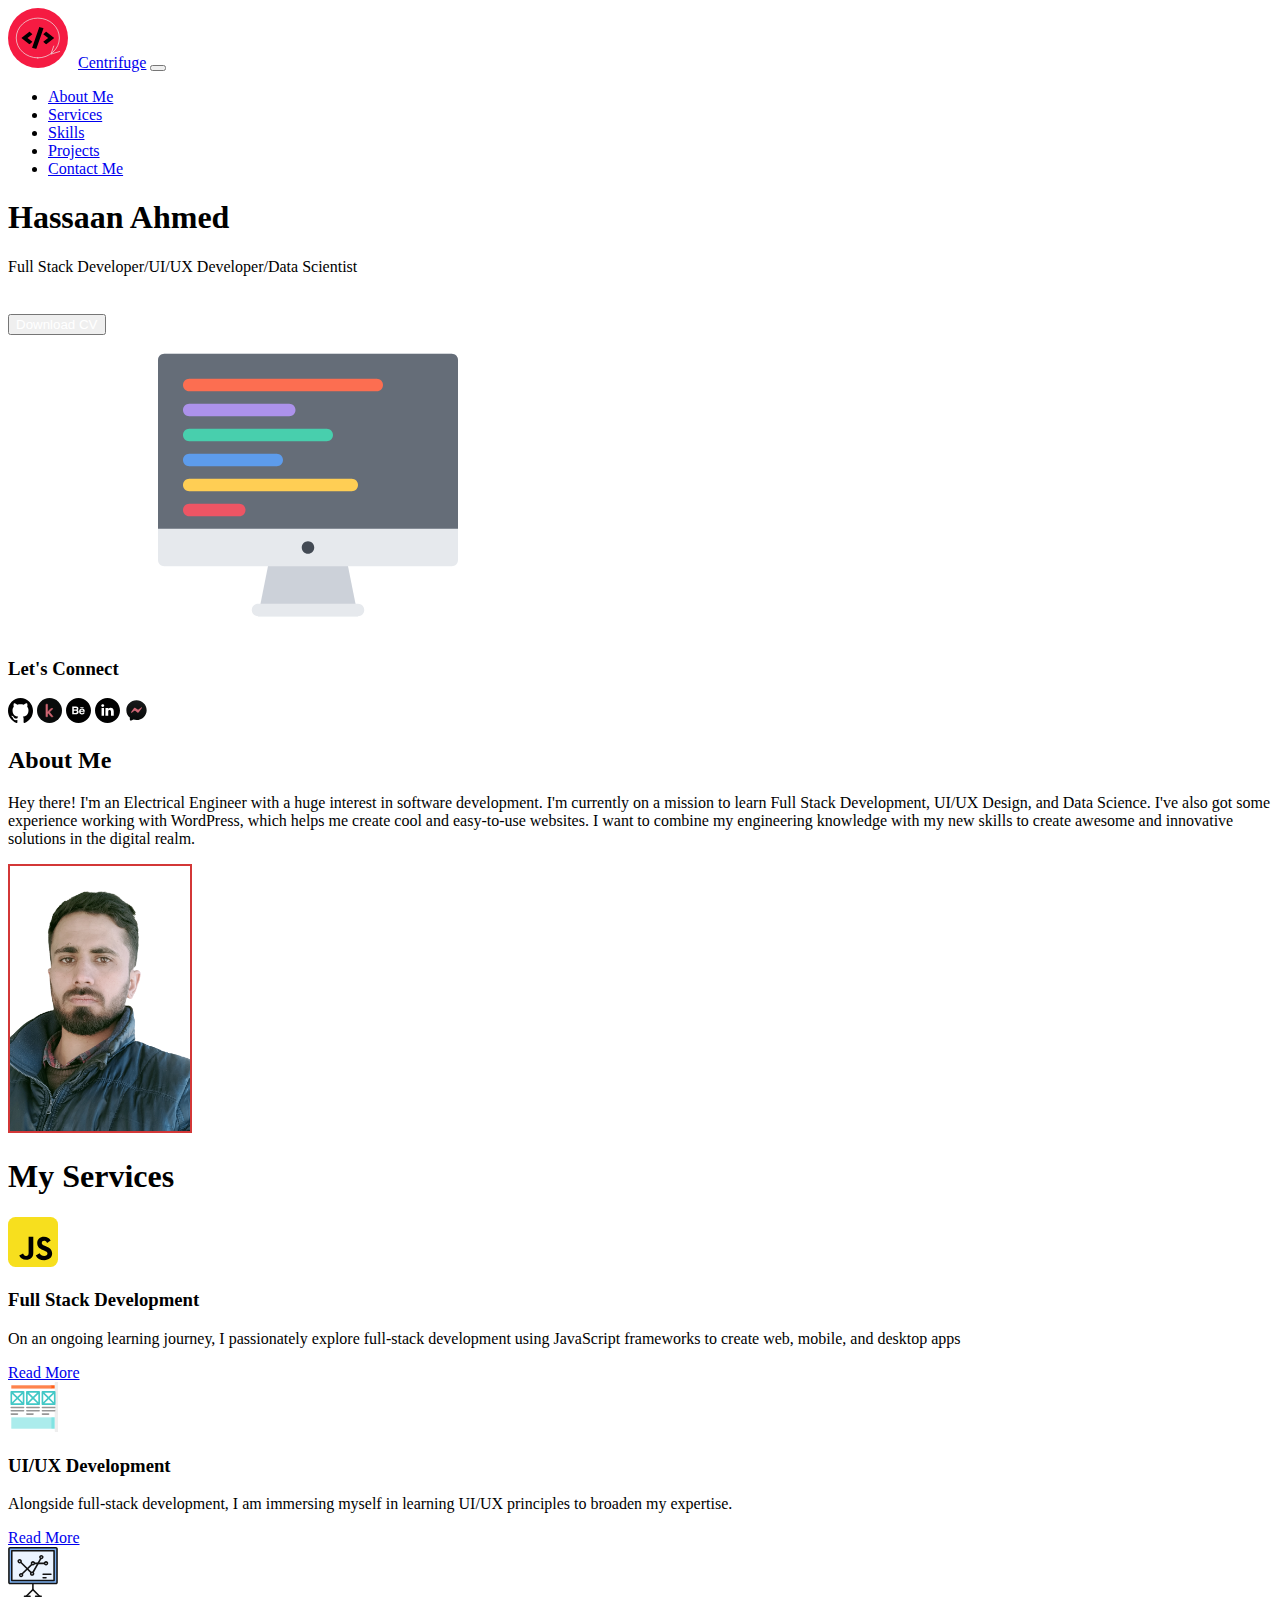
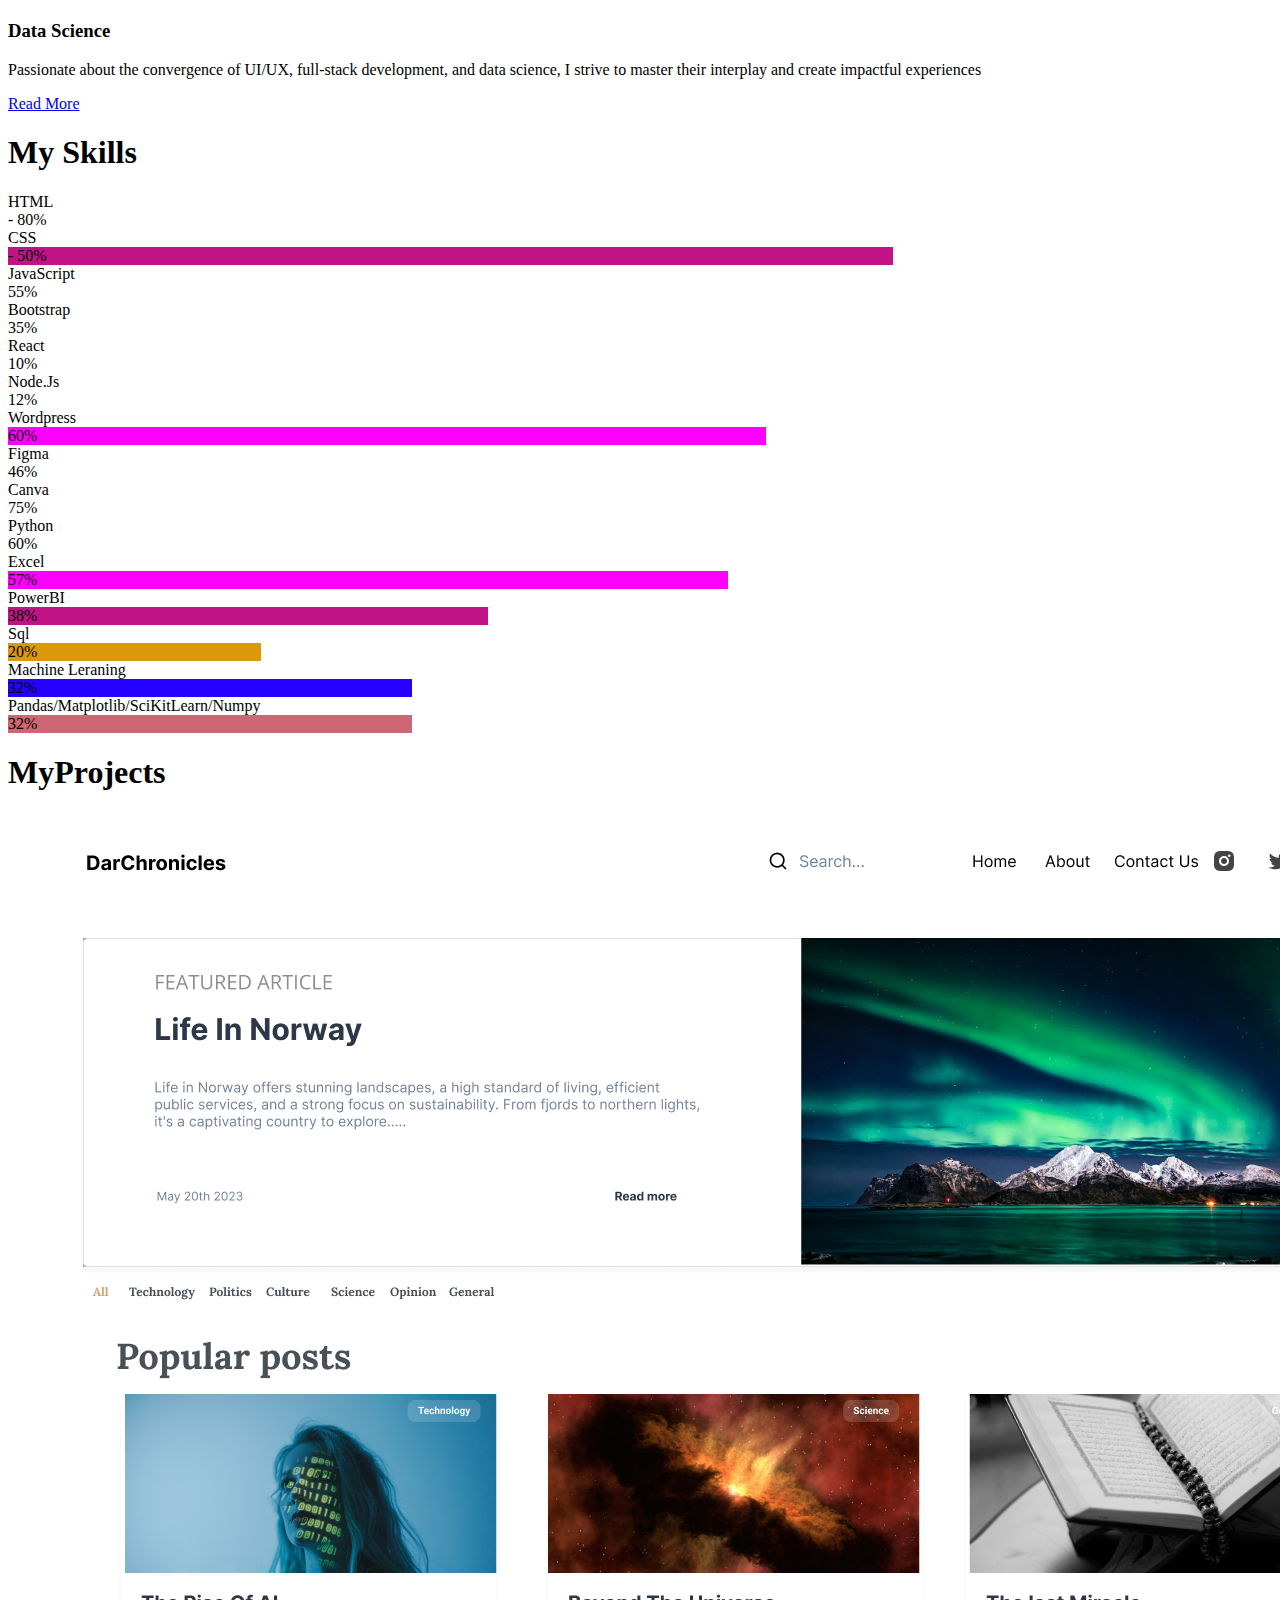
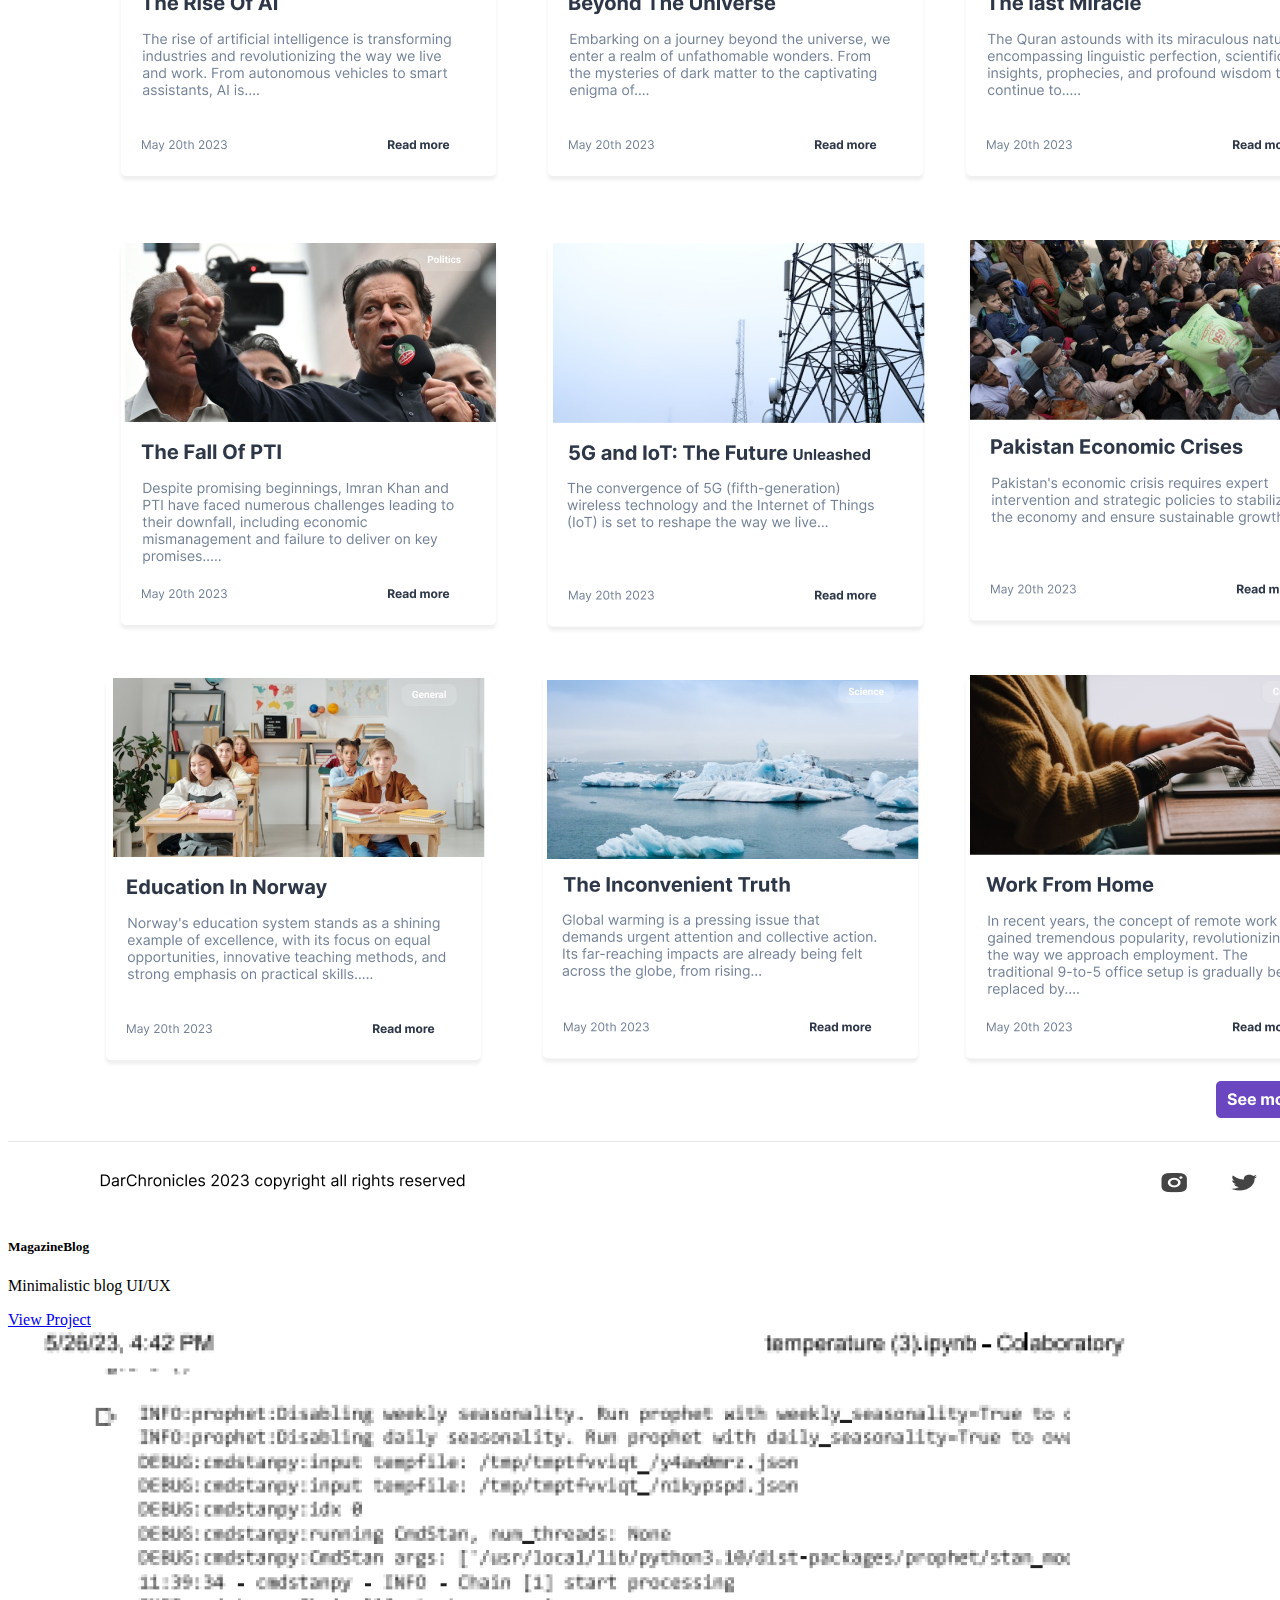
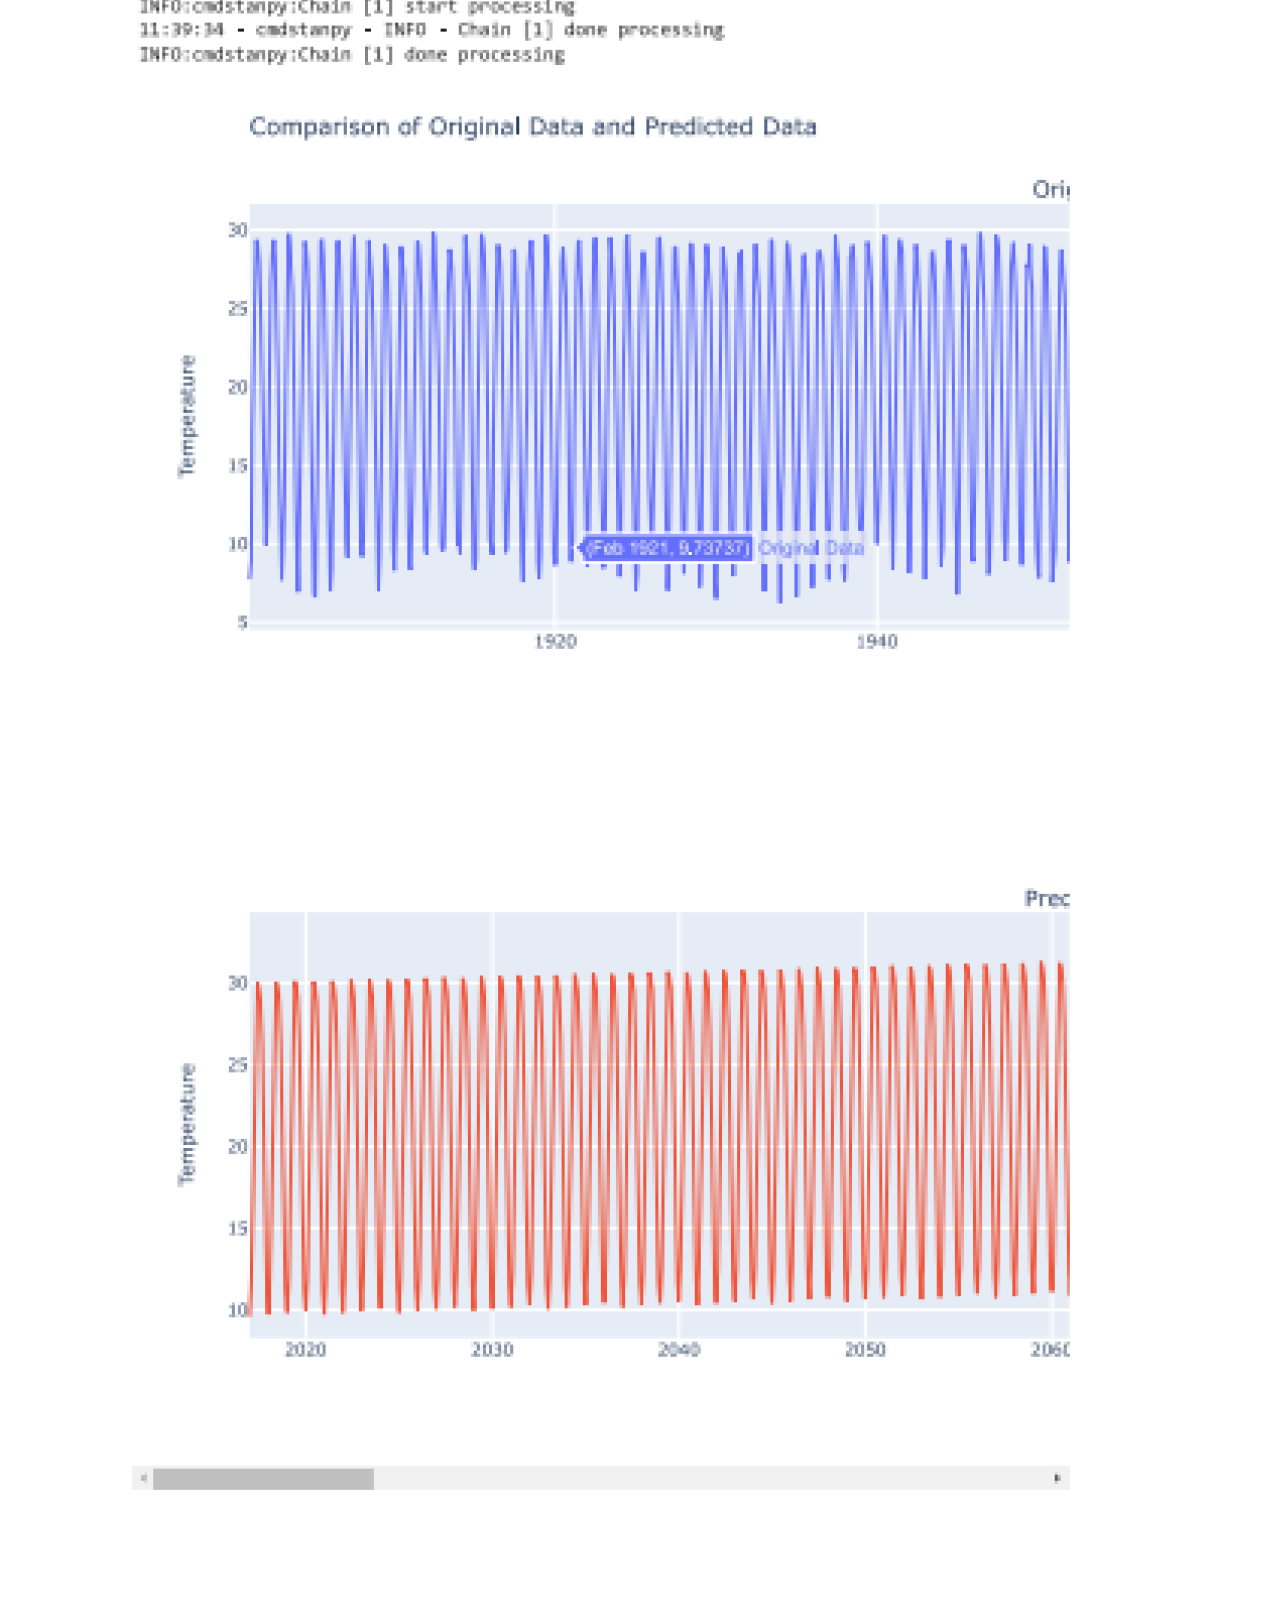
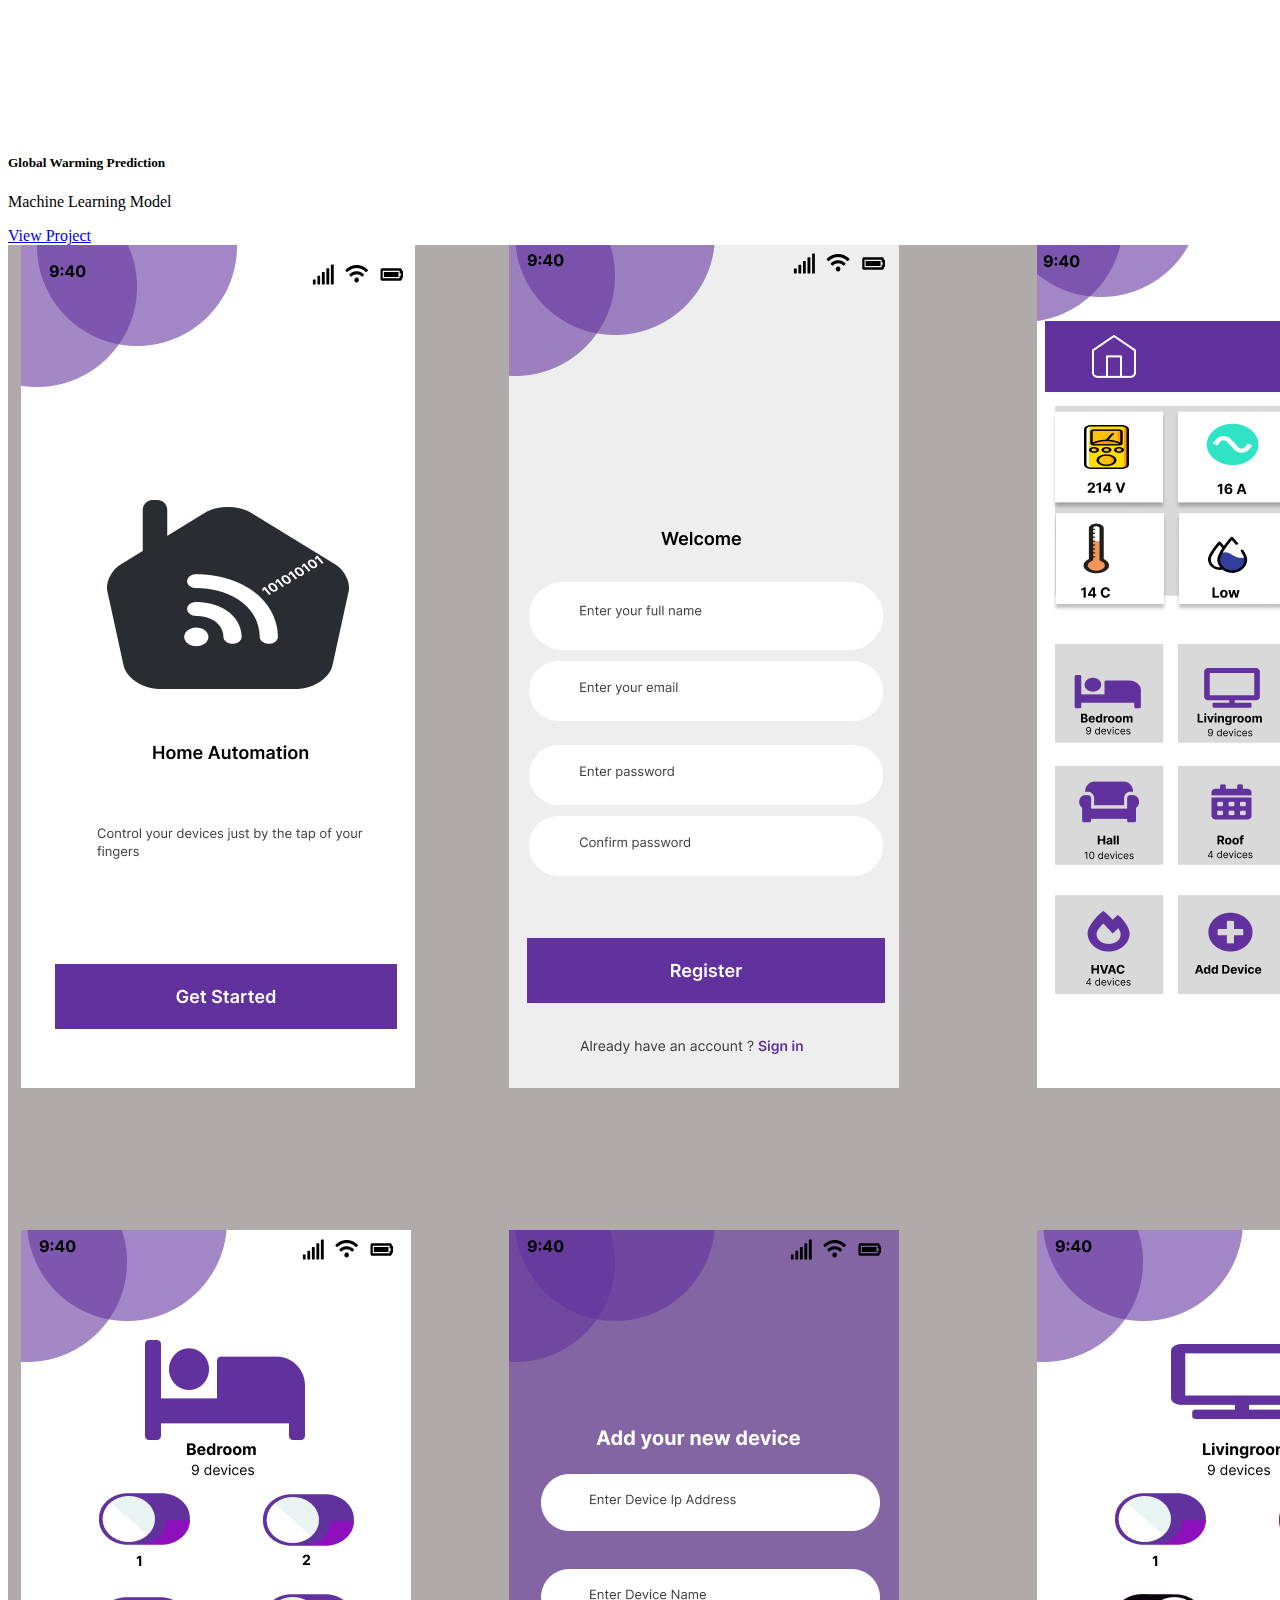
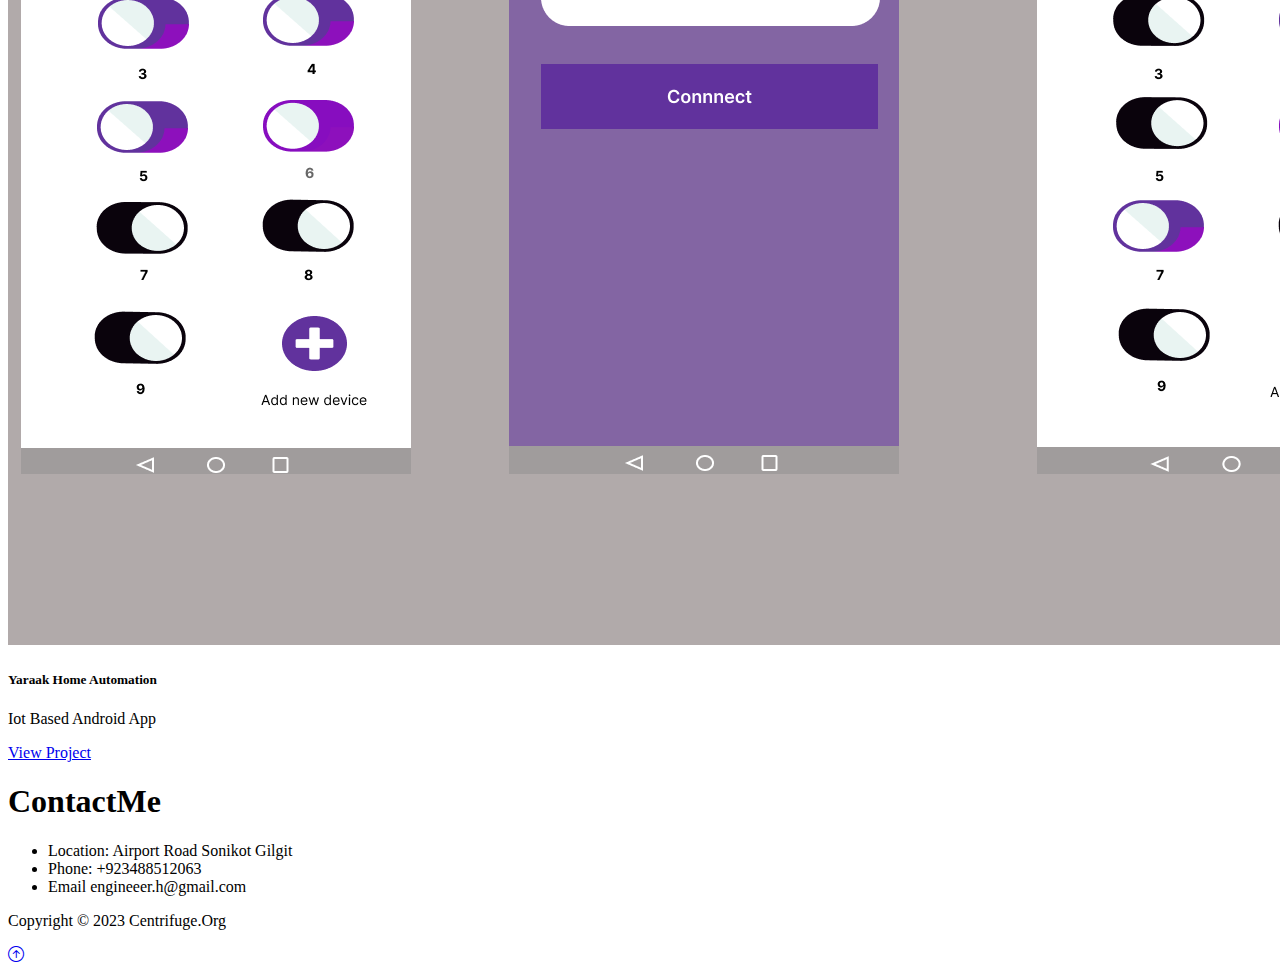
<file: index.html>
<!DOCTYPE html>
<html lang="en">
<head>
    <meta charset="UTF-8">
    <meta http-equiv="X-UA-Compatible" content="IE=edge">
    <meta name="viewport" content="width=device-width, initial-scale=1.0">
    <title>Bootstap</title>
    <link
    rel="stylesheet"
    href="https://cdn.jsdelivr.net/npm/bootstrap-icons@1.3.0/font/bootstrap-icons.css"
  />
  <link
  rel="stylesheet"
  href="https://cdn.jsdelivr.net/npm/bootstrap-icons@1.3.0/font/bootstrap-icons.css"
/>
  <link
      href="https://cdn.jsdelivr.net/npm/bootstrap@5.0.1/dist/css/bootstrap.min.css"
      rel="stylesheet"
      integrity="sha384-+0n0xVW2eSR5OomGNYDnhzAbDsOXxcvSN1TPprVMTNDbiYZCxYbOOl7+AMvyTG2x"
      crossorigin="anonymous"
    />
  <link rel="stylesheet" href="style.css" />
</head>
<body>
    <!-- NavBar -->
    <nav class="navbar navbar-expand-lg bg-dark navbar-dark  ">
        <div class="container">
          <a href="#" class="navbar-brand"><img src="./assets/centrifuge.svg" alt="" srcset=""><span  style="margin-left: 10px;">Centrifuge</span></a>
  
          <button
            class="navbar-toggler"
            type="button"
            data-bs-toggle="collapse"
            data-bs-target="#navmenu"
          >
            <span class="navbar-toggler-icon"></span>
          </button>
  
          <div class="collapse navbar-collapse" id="navmenu">
            <ul class="navbar-nav ms-auto">
              <li class="nav-item">
                <a href="#about-me" class="nav-link">About Me</a>
              </li>
              <li class="nav-item">
                <a href="#services" class="nav-link">Services</a>
              </li>
              <li class="nav-item">
                <a href="#skills" class="nav-link">Skills</a>
              </li>
              <li class="nav-item">
                <a href="#projects" class="nav-link">Projects</a>
              </li>
              <li class="nav-item">
                <a href="#contact-me" class="nav-link">Contact Me</a>
              </li>
            </ul>
          </div>
        </div>
      </nav>


       <!--  -->
    <section class="bg-dark text-light p-5 p-lg-0 pt-lg-5 text-center text-sm-center">
    <div class="container">
      <div class="d-sm-flex align-items-center justify-content-between">
        <div>
          <h1>Hassaan<span class="text-danger"> Ahmed</span></h1>
          <p class="lead my-2">
           Full Stack Developer/UI/UX Developer/Data Scientist
          </p>
          <button
          style="margin-top: 22px;"
            class="btn btn-danger btn-lg"
            data-bs-toggle="modal"
            data-bs-target="#enroll"
          >
          <a style="color: white; text-decoration: none;" href="./assets/hassaan_cv.pdf" download>Download CV</a>
          </button>
        </div>
        <img 
          class="img-fluid w-50 d-none d-sm-block"
          src="./assets/programming-monitor-svgrepo-com.svg"
          alt=""
        />
      </div>
    </div>
  </section>

   <!-- Social Media -->
   <section class="bg-danger text-light  p-5" id="about-me">
    <div class="container">
      <div class="d-md-flex justify-content-between align-items-center">
        <h3 class="mb-3 mb-md-0">Let's Connect</h3>
        <div class="d-flex gap-2">
         <a href="https://github.com/Hassaan-AhmedHD" target="_blank"> <img src="./assets/github-142-svgrepo-com.svg" alt="" srcset="" class="icon-margin"></a>   
         <a href="https://www.kaggle.com/hassaanhd" target="_blank"><img src="./assets/kaggle-svgrepo-com.svg" alt="" srcset="" class="icon-margin"></a>
         <a href="https://www.behance.net/hassaanahmed12" target="_blank"><img src="./assets/behance-round-svgrepo-com.svg" alt="" srcset="" class="icon-margin"></a>
         <a href="https://www.linkedin.com/in/hassaan-ahmed-dar-hd" target="_blank"><img src="./assets/linkedin-round-svgrepo-com.svg" alt="" srcset="" class="icon-margin"></a>
         <a href="https://www.facebook.com/hd.hassaan" target="_blank"><img src="./assets/fb-messenger-svgrepo-com.svg" alt="" srcset="" class="icon-margin"></a>
        
        
    </div>
    </div>
  </section>


<!-- About Me -->
<section class="sub-section  bg-dark text-light mb-3"   >
    <div class="container " >
      <div class="row d-flex align-items-center ">
        <div class="col-md-6 mt-2">
          <div class="information">
            <h2>About Me</h2>
            <p>Hey there! I'm an Electrical Engineer with a huge interest in software development. I'm currently on a mission to learn Full Stack Development, UI/UX Design, and Data Science. I've also got some experience working with WordPress, which helps me create cool and easy-to-use websites. I want to combine my engineering knowledge with my new skills to create awesome and innovative solutions in the digital realm.</p>
           
          </div>
        </div>
        <div class="col-md-6">
          <div class="headshot-container d-flex justify-content-center">
            <img class="headshot rounded-circle" src="./assets/headshot.png" alt="Hassaan Ahmed headshot" style="width: 100%; max-width: 180px; border: 2px solid rgb(211, 55, 55); " />
          </div>
        </div>
      </div>
    </div>
  </section>



  
  
  
  
  
  
  
  
  


<!-- Services -->
<section class="mt-3 mb-3" id ="services" >
    <div class="container">
        <h1>My<span class="text-danger"> Services</span></h1>
      <div class="row text-center g-4">
        <div class="col-md col-sm">
          <div class="card bg-dark text-light">
            <div class="card-body text-center">
              <div class="h1 mb-3">
               <img src="./assets/javascript-svgrepo-com.svg" alt="" srcset="">
              </div>
              <h3 class="card-title mb-3">Full Stack Development</h3>
              <p class="card-text">
                On an ongoing learning journey, I passionately explore full-stack development 
                using JavaScript frameworks to create web, mobile, and desktop apps 
              </p>
              <a href="https://github.com/Hassaan-AhmedHD" class="btn btn-primary">Read More</a>
            </div>
          </div>
        </div>
        <div class="col-md col-sm">
          <div class="card bg-secondary text-light">
            <div class="card-body text-center ">
              <div class="h1 mb-3">
                <img src="./assets/wireframe-svgrepo-com.svg" alt="" srcset="">
              </div>
              <h3 class="card-title mb-3">UI/UX Development</h3>
              <p class="card-text">
                Alongside full-stack development, I am immersing myself in learning UI/UX principles to broaden my expertise.
              </p>
              <a href="https://www.behance.net/hassaanahmed12" class="btn btn-dark">Read More</a>
            </div>
          </div>
        </div>
        <div class="col-md col-sm">
          <div class="card bg-dark text-light">
            <div class="card-body text-center">
              <div class="h1 mb-3">
                <img src="./assets/data-trends-svgrepo-com.svg" alt="" srcset="">
              </div>
              <h3 class="card-title mb-3">Data Science</h3>
              <p class="card-text" id="skills">
                Passionate about the convergence of UI/UX, full-stack development, and data science, 
                I strive to master their interplay and create impactful experiences
              </p>
              <a href="https://www.kaggle.com/code/hassaanhd/temperature" class="btn btn-primary">Read More</a>
            </div>
          </div>
        </div>
      </div>
    </div>
  </section>
      


  <!-- Skills -->
  <section class="mt-3" >
   
  <div class="container">
    <h1>My<span class="text-danger"> Skills</span></h1>
    <div class="row" >
      <div class="col-lg-4 col-md-6  mb-4">
        HTML
        <div class="progress">
          <div class="progress-bar bg-info" role="progressbar" style="width: 80%;" aria-valuenow="80" aria-valuemin="0" aria-valuemax="100">
            - 80%
          </div>
        </div>
      </div>
      
      <div class="col-lg-4 col-md-6  mb-4">
        CSS
        <div class="progress">
          <div class="progress-bar custom-progress4" role="progressbar" style="width: 70%;" aria-valuenow="50" aria-valuemin="0" aria-valuemax="100">
             - 50%
          </div>
        </div>
      </div>
      
      <div class="col-lg-4 col-md-6  mb-4">
        JavaScript
        <div class="progress">
          <div class="progress-bar bg-warning" role="progressbar" style="width: 60%;" aria-valuenow="55" aria-valuemin="0" aria-valuemax="100">
             55%
          </div>
        </div>
    </div>
    
  </div>
  </div>

  <div class="container">
    <div class="row" >
      <div class="col-lg-4 col-md-6  mb-4">
        Bootstrap
        <div class="progress">
          <div class="progress-bar bg-success" role="progressbar" style="width: 35%;" aria-valuenow="80" aria-valuemin="0" aria-valuemax="100">
            35%
          </div>
        </div>
      </div>
      
      <div class="col-lg-4 col-md-6  mb-4">
        React
        <div class="progress">
          <div class="progress-bar  bg-secondary" role="progressbar" style="width: 10%;" aria-valuenow="50" aria-valuemin="0" aria-valuemax="100">
              10%
          </div>
        </div>
      </div>
      <!-- bg-primary, bg-secondary, bg-success, bg-danger, bg-warning, bg-info, bg-light, and bg-dark -->
      <div class="col-lg-4 col-md-6  mb-4">
        Node.Js
        <div class="progress ">
          <div class="progress-bar bg-danger" role="progressbar" style="width: 12%;" aria-valuenow="55" aria-valuemin="0" aria-valuemax="100">
             12%
          </div>
        </div>
    </div>
    
  </div>
  </div>

  <div class="container">
    <div class="row" >
      <div class="col-lg-4 col-md-6  mb-4">
        Wordpress
        <div class="progress">
          <div class="progress-bar custom-progress" role="progressbar" style="width: 60%;" aria-valuenow="80" aria-valuemin="0" aria-valuemax="100">
            60%
          </div>
        </div>
      </div>
      
      <div class="col-lg-4 col-md-6  mb-4">
        Figma
        <div class="progress">
          <div class="progress-bar" role="progressbar" style="width: 46%;" aria-valuenow="50" aria-valuemin="0" aria-valuemax="100">
              46%
          </div>
        </div>
      </div>
      
      <div class="col-lg-4 col-md-6  mb-4">
        Canva
        <div class="progress">
          <div class="progress-bar" role="progressbar" style="width: 75%;" aria-valuenow="55" aria-valuemin="0" aria-valuemax="100">
             75%
          </div>
        </div>
    </div>
    
  </div>
  </div>


  <div class="container">
    <div class="row" >
      <div class="col-lg-4 col-md-6  mb-4">
        Python
        <div class="progress">
          <div class="progress-bar bg-success" role="progressbar" style="width: 60%;" aria-valuenow="80" aria-valuemin="0" aria-valuemax="100">
            60%
          </div>
        </div>
      </div>
      
      <div class="col-lg-4 col-md-6  mb-4">
        Excel
        <div class="progress">
          <div class="progress-bar custom-progress" role="progressbar" style="width: 57%;" aria-valuenow="50" aria-valuemin="0" aria-valuemax="100">
              57%
          </div>
        </div>
      </div>
      
      <div class="col-lg-4 col-md-6  mb-4">
        PowerBI
        <div class="progress">
          <div class="progress-bar custom-progress4" role="progressbar" style="width: 38%;" aria-valuenow="55" aria-valuemin="0" aria-valuemax="100">
             38%
          </div>
        </div>
    </div>
    
  </div>
  </div>

  <div class="container">
    <div class="row" >
      <div class="col-lg-4 col-md-6  mb-4">
        Sql
        <div class="progress">
          <div class="progress-bar custom-progress3" role="progressbar" style="width: 20%;" aria-valuenow="80" aria-valuemin="0" aria-valuemax="100">
            20%
          </div>
        </div>
      </div>
      
      <div class="col-lg-4 col-md-6  mb-4">
        Machine Leraning
        <div class="progress">
          <div class="progress-bar custom-progress2" role="progressbar" style="width: 32%;" aria-valuenow="50" aria-valuemin="0" aria-valuemax="100">
              32%
          </div>
        </div>
      </div>
      
      <div class="col-lg-4 col-md-6  mb-4">
        Pandas/Matplotlib/SciKitLearn/Numpy
        <div class="progress">
          <div class="progress-bar custom-progress1" role="progressbar" style="width:32%;"  aria-valuenow="55" aria-valuemin="0" aria-valuemax="100">
             32%
          </div>
        </div>
    </div>
    
  </div>
  </div>

</section>
 

  
  <!--Projects  -->
  <div class="container mt-5" id="projects">
    <h1>My<span class="text-danger">Projects</span></h1>
    <div class="row">
      <div class="col-lg-4 col-md-6 mb-4">
        <div class="card">
          <img  src="./assets/Desktop-Homepage.png" class="card-img-top" alt="Project 1">
          <div class="card-body">
            <h5 class="card-title">MagazineBlog</h5>
            <p class="card-text">Minimalistic blog UI/UX</p>
            <a href="https://www.behance.net/hassaanahmed12" class="btn btn-primary">View Project</a>
          </div>
        </div>
      </div>
      
      <div class="col-lg-4 col-md-6 mb-4">
        <div class="card">
          <img src="./assets/datascience.PNG" class="card-img-top" alt="Project 2">
          <div class="card-body">
            <h5 class="card-title">Global Warming Prediction</h5>
            <p class="card-text">Machine Learning Model </p>
            <a href="https://www.kaggle.com/code/hassaanhd/temperature" class="btn btn-primary">View Project</a>
          </div>
        </div>
      </div>
      
      <div class="col-lg-4 col-md-6 mb-4">
        <div class="card">
          <img src="./assets/Desktop - 1.png" class="card-img-top" alt="Project 3">
          <div class="card-body">
            <h5 class="card-title">Yaraak Home Automation</h5>
            <p class="card-text">Iot Based Android App</p>
            <a href="https://github.com/Hassaan-AhmedHD" class="btn btn-primary">View Project</a>
          </div>
        </div>
      </div>
    </div>
  </div>

  <!-- Contact & Map -->
  <section class="p-5" id="contact-me">
   
    <div class="container ">
        <h1 class="p-2">Contact<span class="text-danger">Me</span></h1>
      <div class="row g-4">
        <div class="col-md">
         
          <ul class="list-group list-group-flush lead">
            <li class="list-group-item">
              <span class="fw-bold">Location:</span> Airport Road Sonikot Gilgit
            </li>
            <li class="list-group-item">
              <span class="fw-bold">Phone:</span> +923488512063
            </li>
            <li class="list-group-item">
              <span class="fw-bold">Email</span> engineeer.h@gmail.com
            </li>
           
          </ul>
        </div>
        <div class="col-md">
          <div id="map"></div>
        </div>
      </div>
    </div>
  </section>

  <!-- Footer -->
  <footer class="p-5 bg-dark text-white text-center position-relative">
    <div class="container">
      <p class="lead">Copyright &copy; 2023 Centrifuge.Org</p>

      <a href="#" class="position-absolute bottom-0 end-0 p-5">
        <i class="bi bi-arrow-up-circle h1"></i>
      </a>
    </div>
  </footer>


 
 

  
  
  
 

      <script
      src="https://cdn.jsdelivr.net/npm/bootstrap@5.0.1/dist/js/bootstrap.bundle.min.js"
      integrity="sha384-gtEjrD/SeCtmISkJkNUaaKMoLD0//ElJ19smozuHV6z3Iehds+3Ulb9Bn9Plx0x4"
      crossorigin="anonymous"
    ></script>
</body>
</html>
</file>
<file: style.css>
body{
 
}




  .custom-progress {
    background-color: #ff00ff; /* Magenta */
  }

  .custom-progress1 {
    background-color: #cf6674; /* Magenta */
  }
  .custom-progress2 {
    background-color: #2600ff; /* Magenta */
  }
  .custom-progress3 {
    background-color: #db9909; /* Magenta */
  }
  .custom-progress4 {
    background-color: #da671a; /* Magenta */
  }
  .custom-progress4 {
    background-color: #c01386; /* Magenta */
  }
  
  
  
  
  
  #map {
    width: 100%;
    height: 100%;
    border-radius: 10px;
  }
  
  @media (min-width: 768px) {
    .news-input {
      width: 50%;
    }
  }
</file>
